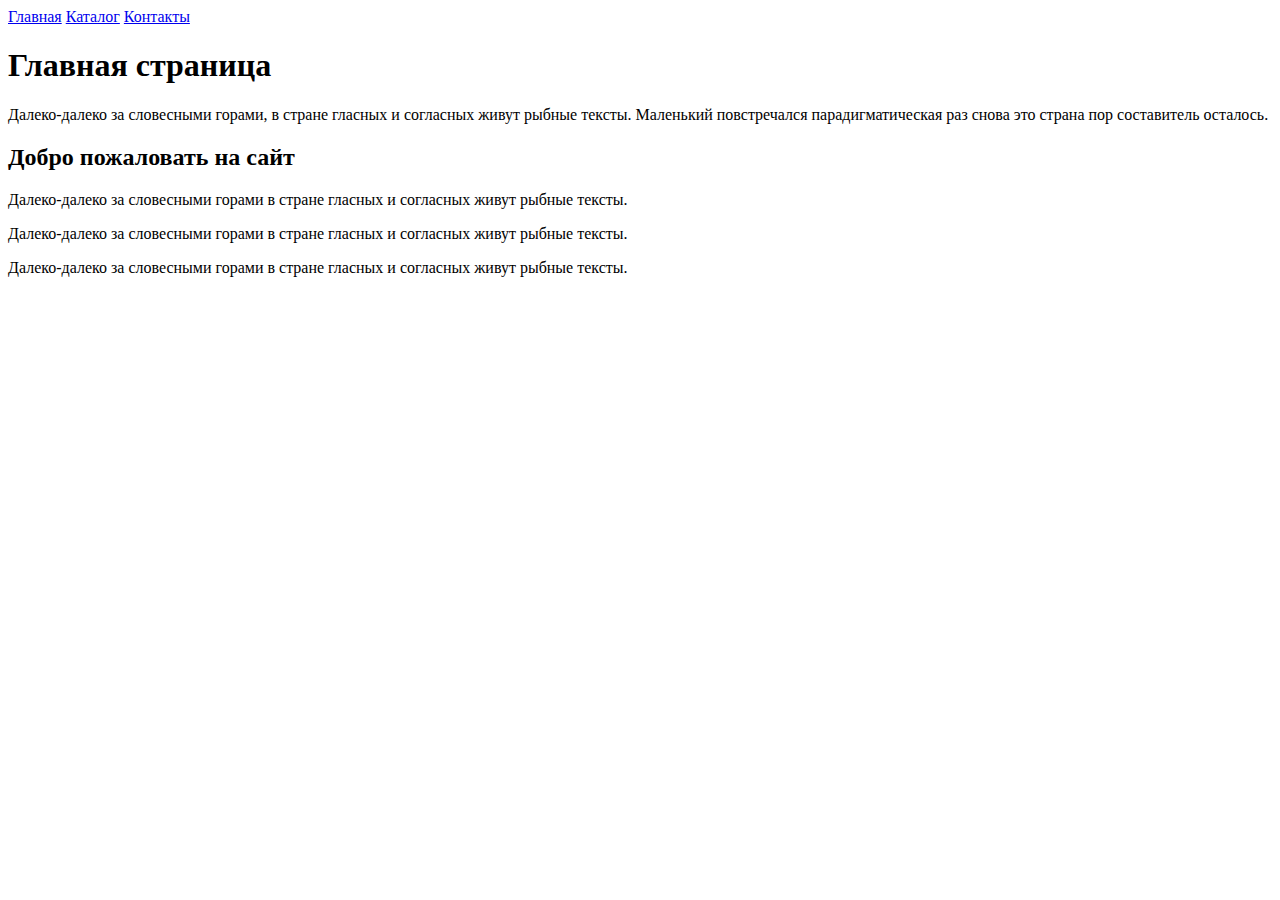
<file: HW_1/index.html>
<!DOCTYPE html>
<html lang="en">
<head>
    <meta charset="UTF-8">
    <meta name="viewport" content="width=device-width, initial-scale=1.0">
    <title>Homework 1</title>
</head>
<body>
    <a href="#">Главная</a>
    <a href="./catalog/catalog.html">Каталог</a>
    <a href="./contact.html">Контакты</a>
    <h1>Главная страница</h1>
    <p>
        Далеко-далеко за словесными горами, в стране гласных и согласных живут рыбные тексты. Маленький повстречался парадигматическая раз снова это страна пор составитель осталось.
    </p>
    <h2>Добро пожаловать на сайт</h2>
    <p>Далеко-далеко за словесными горами в стране гласных и согласных живут рыбные тексты.</p>
    <p>Далеко-далеко за словесными горами в стране гласных и согласных живут рыбные тексты.</p>
    <p>Далеко-далеко за словесными горами в стране гласных и согласных живут рыбные тексты.</p>
</body>
</html>
</file>
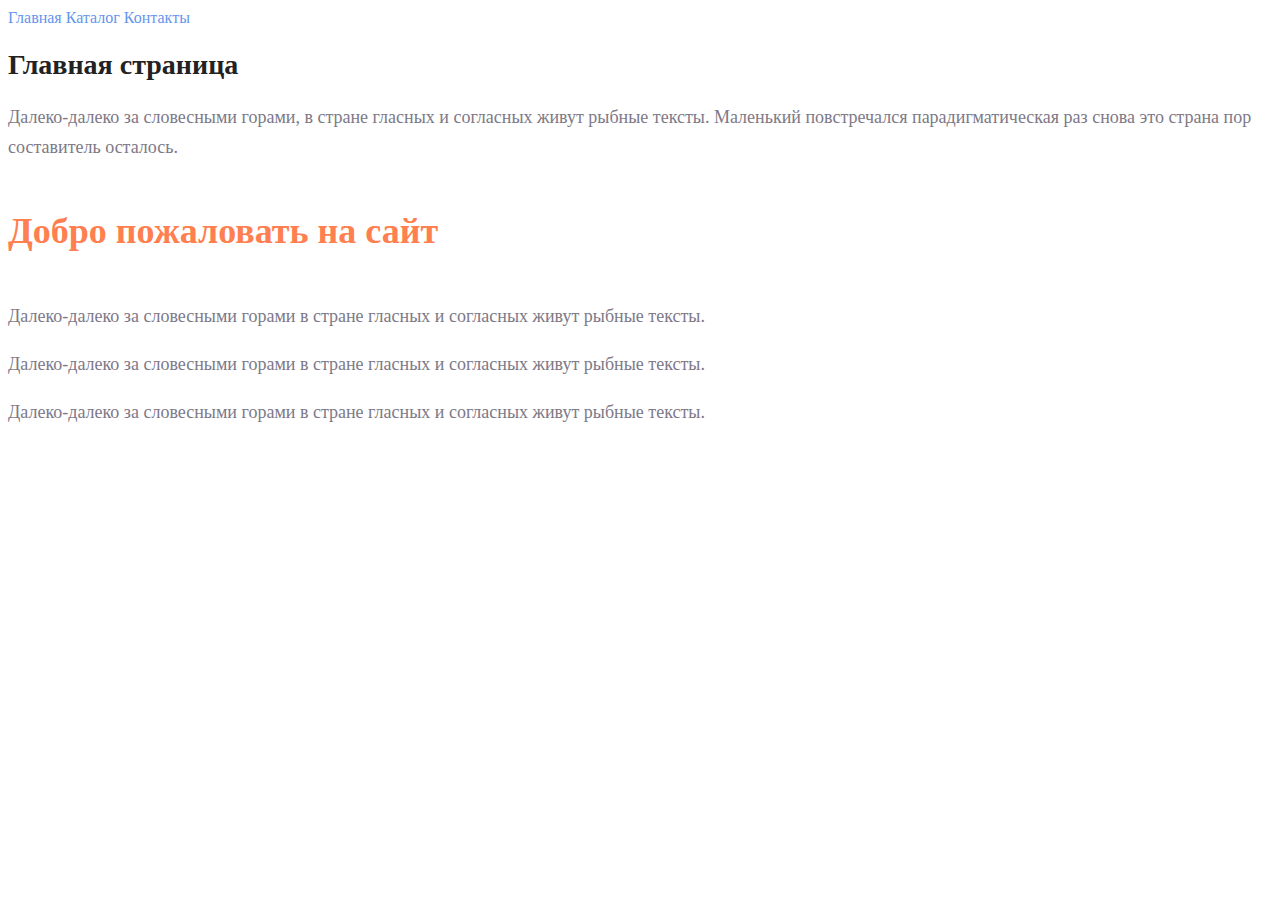
<file: HW_2/index.html>
<!DOCTYPE html>
<html lang="en">
<head>
    <meta charset="UTF-8">
    <meta name="viewport" content="width=device-width, initial-scale=1.0">
    <link rel="stylesheet" href="./style.css">
    <title>Homework 1</title>
</head>
<body>
    <a class="menu-link" href="#">Главная</a>
    <a class="menu-link" href="./catalog/catalog.html">Каталог</a>
    <a class="menu-link" href="./contact.html">Контакты</a>
    <h1 class="title-page">Главная страница</h1>
    <p class="text">
        Далеко-далеко за словесными горами, в стране гласных и согласных живут рыбные тексты. Маленький повстречался парадигматическая раз снова это страна пор составитель осталось.
    </p>
    <h2 class="title-text">Добро пожаловать на сайт</h2>
    <p class="text">Далеко-далеко за словесными горами в стране гласных и согласных живут рыбные тексты.</p>
    <p class="text">Далеко-далеко за словесными горами в стране гласных и согласных живут рыбные тексты.</p>
    <p class="text">Далеко-далеко за словесными горами в стране гласных и согласных живут рыбные тексты.</p>
</body>
</html>
</file>
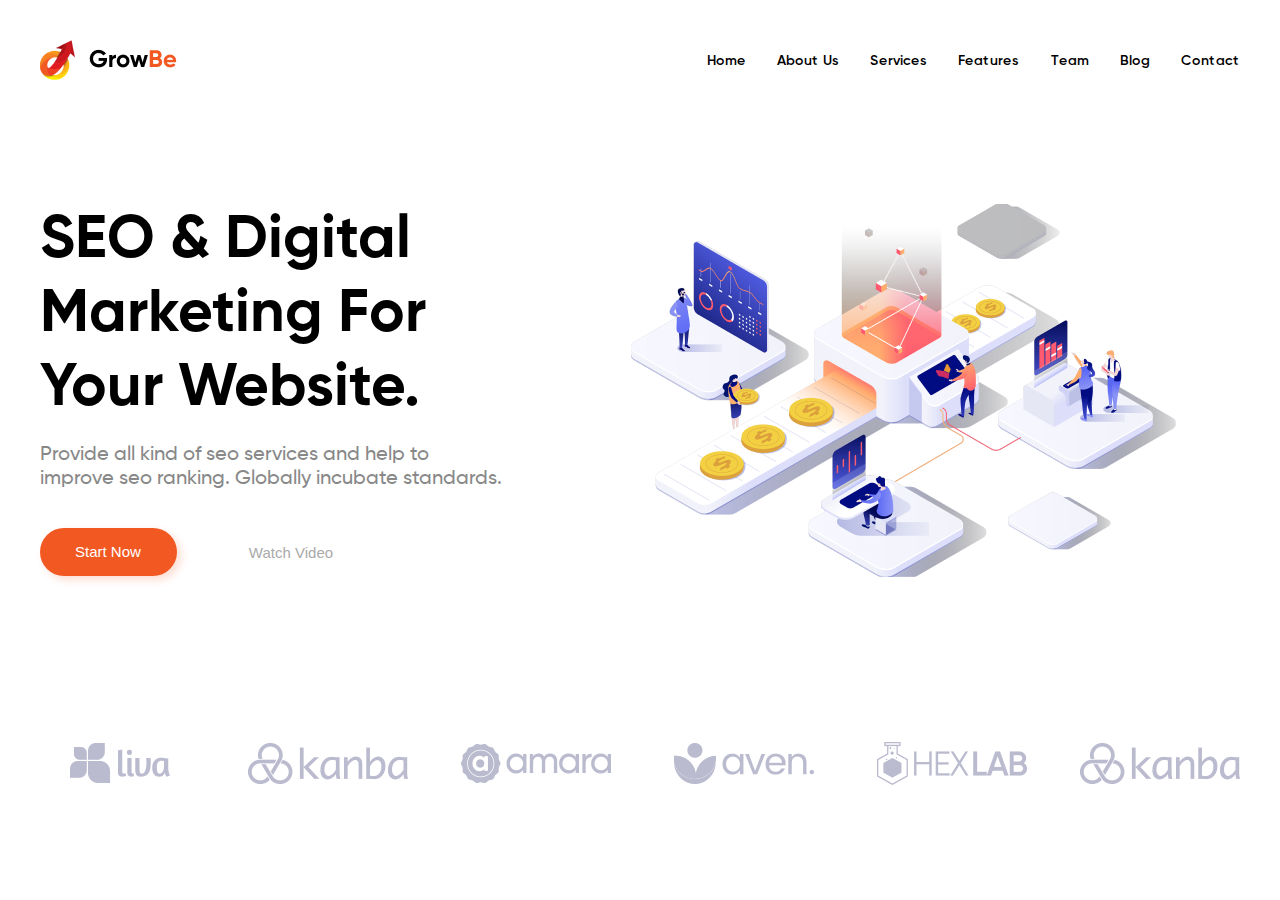
<file: HW_3/index.html>
<!DOCTYPE html>
<html lang="en">
  <head>
    <meta charset="UTF-8" />
    <meta name="viewport" content="width=device-width, initial-scale=1.0" />
    <link rel="stylesheet" href="style.css" />
    <title>Homework 3</title>
  </head>
  <body>
    <header class="header">
      <div class="header-box container">
        <img class="logo-brand" src="./img/logobrend.png" alt="Logo brand" />
        <nav class="navigation">
          <a class="nav-link" href="#">Home</a>
          <a class="nav-link" href="#">About Us</a>
          <a class="nav-link" href="#">Services</a>
          <a class="nav-link" href="#">Features</a>
          <a class="nav-link" href="#">Team</a>
          <a class="nav-link" href="#">Blog</a>
          <a class="nav-link" href="#">Contact</a>
        </nav>
      </div>
    </header>
    <main class="main">
      <section class="main-content container">
        <div class="content">
          <h1 class="content-title">
            SEO & Digital Marketing For Your Website.
          </h1>
          <p class="content-text">
            Provide all kind of seo services and help to improve seo ranking.
            Globally incubate standards.
          </p>
          <div class="content-btn-box">
            <button class="content-btn content-btn-start">Start Now</button>
            <button class="content-btn content-btn-watch">Watch Video</button>
          </div>
        </div>
        <img class="img-content" src="./img/mainimg.png" alt="main picture" />
      </section>
    </main>
    <footer class="footer">
      <nav class="logos-footer container">
        <a href="#"> <img src="./img/logo1.png" alt="logo" /></a>
        <a href="#"> <img src="./img/logo2.png" alt="logo" /></a>
        <a href="#"> <img src="./img/logo3.png" alt="logo" /></a>
        <a href="#"> <img src="./img/logo4.png" alt="logo" /></a>
        <a href="#"> <img src="./img/logo5.png" alt="logo" /></a>
        <a href="#"> <img src="./img/logo2.png" alt="logo" /></a>
      </nav>
    </footer>
  </body>
</html>
</file>
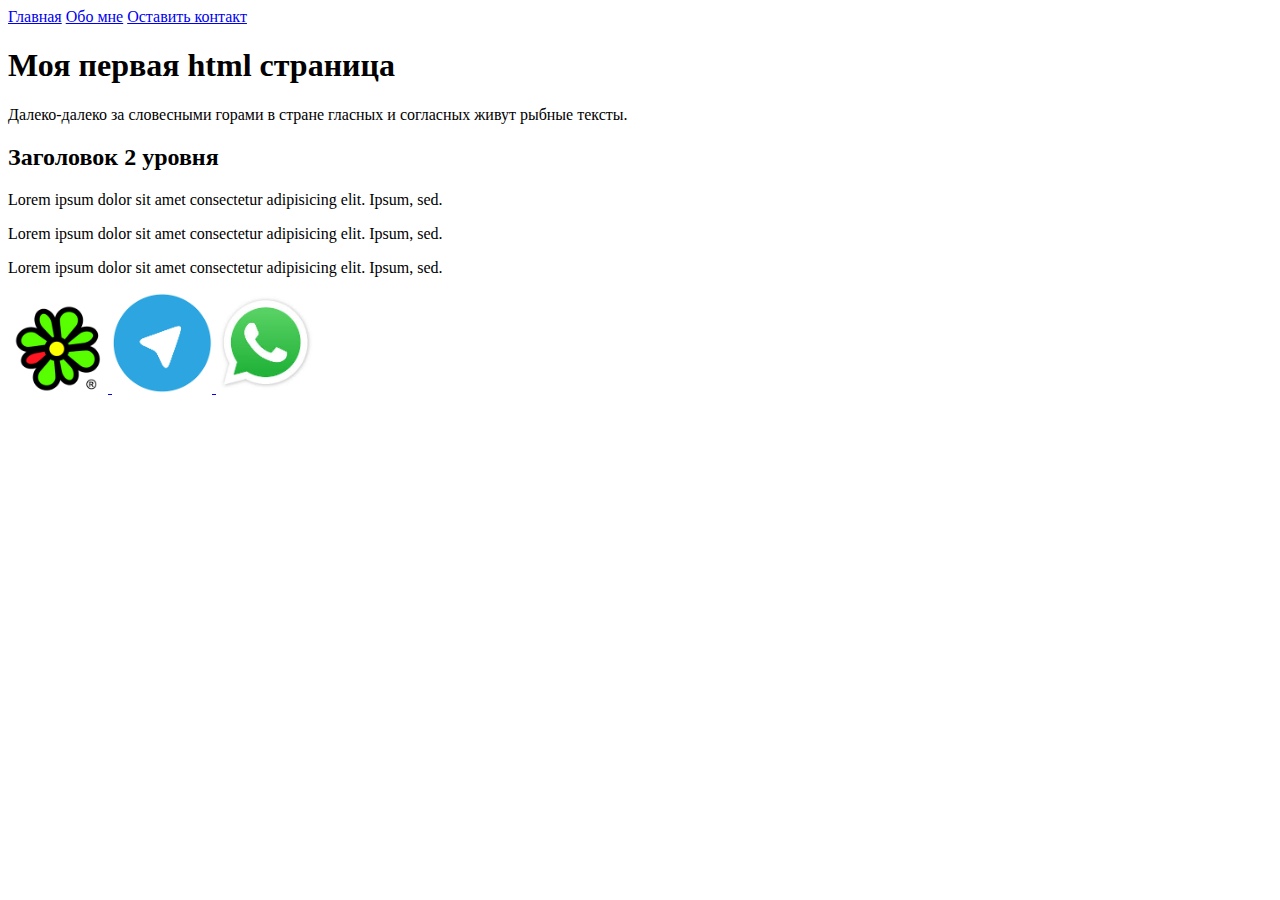
<file: Seminar_1/index.html>
<!DOCTYPE html>
<html lang="en">
<head>
    <meta charset="UTF-8">
    <meta name="viewport" content="width=device-width, initial-scale=1.0">
    <title>Seminar 1</title>
</head>
<body>
    <a href="#">Главная</a>
    <a href="./info/about.html">Обо мне</a>
    <a href="./contact.html">Оставить контакт</a>
    <h1>Моя первая html страница</h1>
    <p>Далеко-далеко за словесными горами в стране гласных и согласных живут рыбные тексты.</p>

    <h2>Заголовок 2 уровня</h2>
    <p>Lorem ipsum dolor sit amet consectetur adipisicing elit. Ipsum, sed.</p>
    <p>Lorem ipsum dolor sit amet consectetur adipisicing elit. Ipsum, sed.</p>
    <p>Lorem ipsum dolor sit amet consectetur adipisicing elit. Ipsum, sed.</p>

    <a href="https://icq.com/desktop/ru">
        <img src="./img/icq.png" alt="icq" width="100">
    </a>
    <a href="https://web.telegram.org/">
        <img src="./img/telegram.png" alt="telegram" width="100">
    </a>
    <a href="https://web.whatsapp.com/">
        <img src="./img/whatsapp.jpg" alt="whatsapp" width="100">
    </a>
</body>
</html>
</file>
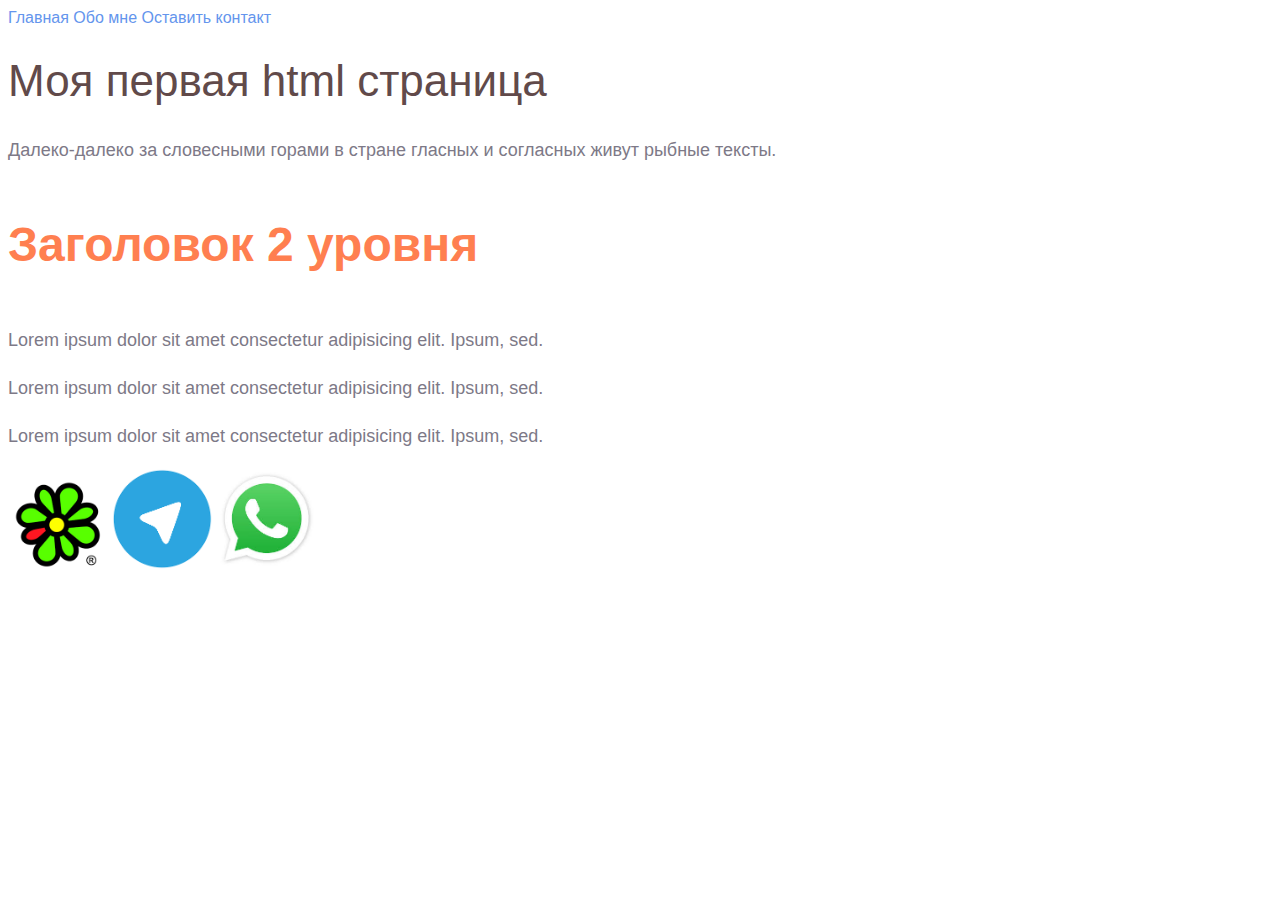
<file: Seminar_2/index.html>
<!DOCTYPE html>
<html lang="en">
<head>
    <meta charset="UTF-8">
    <meta name="viewport" content="width=device-width, initial-scale=1.0">
    <link rel="stylesheet" href="./style.css">
    <title>Seminar 1</title>
</head>
<body>
    <a class="link" href="#">Главная</a>
    <a class="link" href="./info/about.html">Обо мне</a>
    <a class="link" href="./contact.html">Оставить контакт</a>
    <h1 class="main-title">Моя первая html страница</h1>
    <p  class="text">Далеко-далеко за словесными горами в стране гласных и согласных живут рыбные тексты.</p>

    <h2 class="subtitle">Заголовок 2 уровня</h2>
    <p class="text">Lorem ipsum dolor sit amet consectetur adipisicing elit. Ipsum, sed.</p>
    <p  class="text">Lorem ipsum dolor sit amet consectetur adipisicing elit. Ipsum, sed.</p>
    <p  class="text">Lorem ipsum dolor sit amet consectetur adipisicing elit. Ipsum, sed.</p>

    <a href="https://icq.com/desktop/ru">
        <img src="./img/icq.png" alt="icq" width="100">
    </a>
    <a href="https://web.telegram.org/">
        <img src="./img/telegram.png" alt="telegram" width="100">
    </a>
    <a href="https://web.whatsapp.com/">
        <img src="./img/whatsapp.jpg" alt="whatsapp" width="100">
    </a>
</body>
</html>
</file>
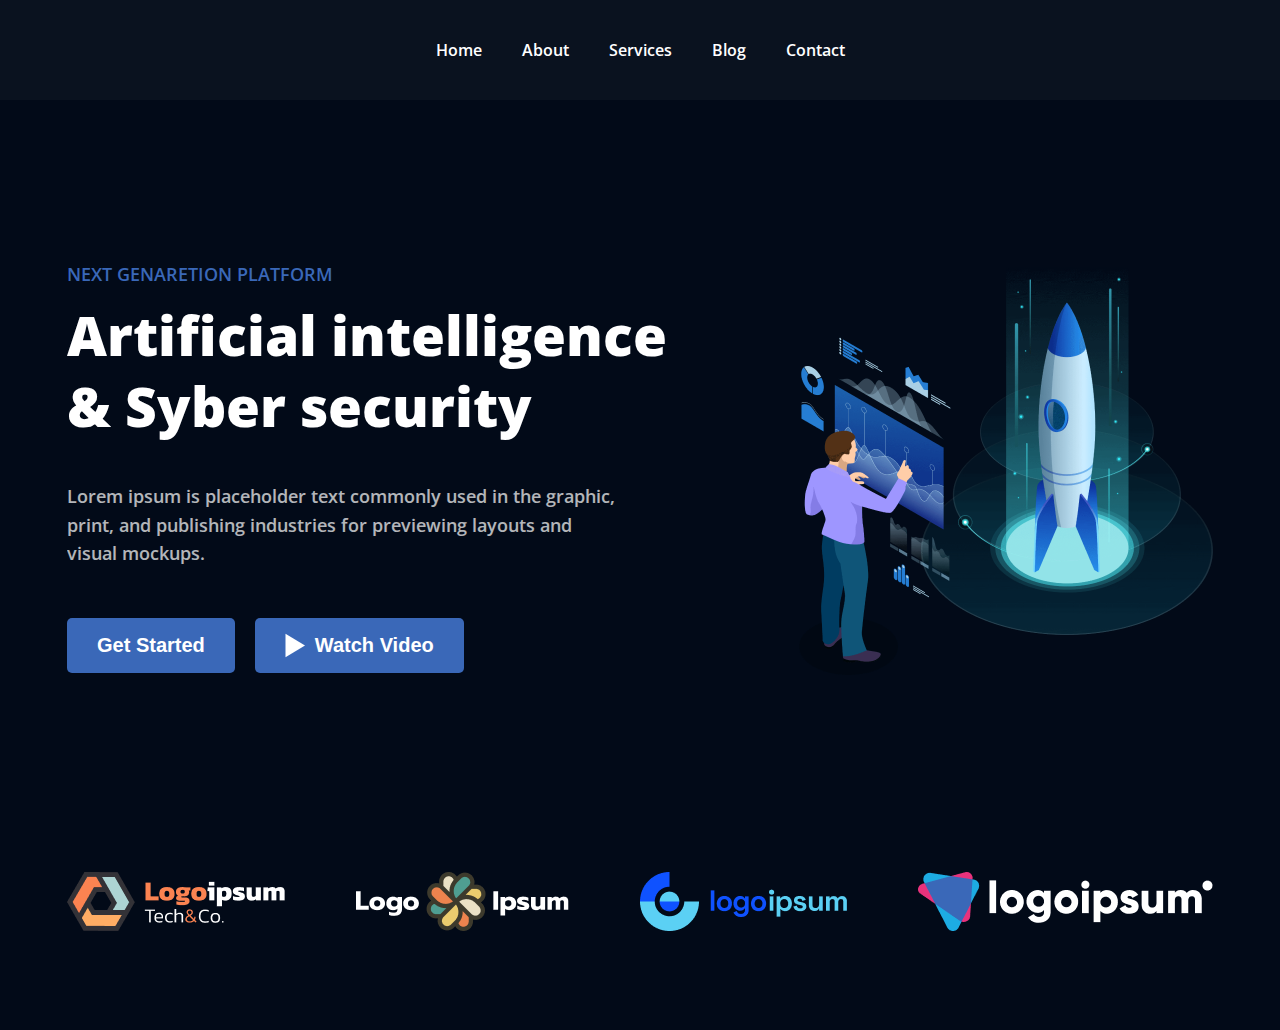
<file: Seminar_3/index.html>
<!DOCTYPE html>
<html lang="en">
  <head>
    <meta charset="UTF-8" />
    <meta name="viewport" content="width=device-width, initial-scale=1.0" />
    <!-- <link rel="stylesheet" href="reset.css" /> -->
    <link rel="stylesheet" href="style.css" />
    <title>Lesson 3</title>
  </head>
  <body>
    <header class="header">
      <nav class="navigation container">
        <a class="nav-link" href="#">Home</a>
        <a class="nav-link" href="#">About</a>
        <a class="nav-link" href="#">Services</a>
        <a class="nav-link" href="#">Blog</a>
        <a class="nav-link" href="#">Contact</a>
      </nav>
    </header>
    <main class="main">
      <section class="main-content container">
        <div class="content">
          <h1 class="content-title">Next genaretion platform</h1>
          <h2 class="content-subtitle">
            Artificial intelligence & Syber security
          </h2>
          <p class="content-text">
            Lorem ipsum is placeholder text commonly used in the graphic, print,
            and publishing industries for previewing layouts and visual mockups.
          </p>
          <div class="content-btn-box">
            <button class="content-btn">Get Started</button>
            <button class="content-btn content-btn-watch">
              <img src="./img/watch.svg" alt="watch" />
              Watch Video
            </button>
          </div>
        </div>
        <img class="content-img" src="./img/mainimg.png" alt="main picture" />
      </section>
    </main>
    <footer class="footer">
      <nav class="logos container">
        <a href="#"><img src="./img/logo1.png" alt="logo" /></a>
        <a href="#"><img src="./img/logo2.png" alt="logo" /></a>
        <a href="#"><img src="./img/logo3.png" alt="logo" /></a>
        <a href="#"><img src="./img/logo4.png" alt="logo" /></a>
      </nav>
    </footer>
  </body>
</html>
</file>
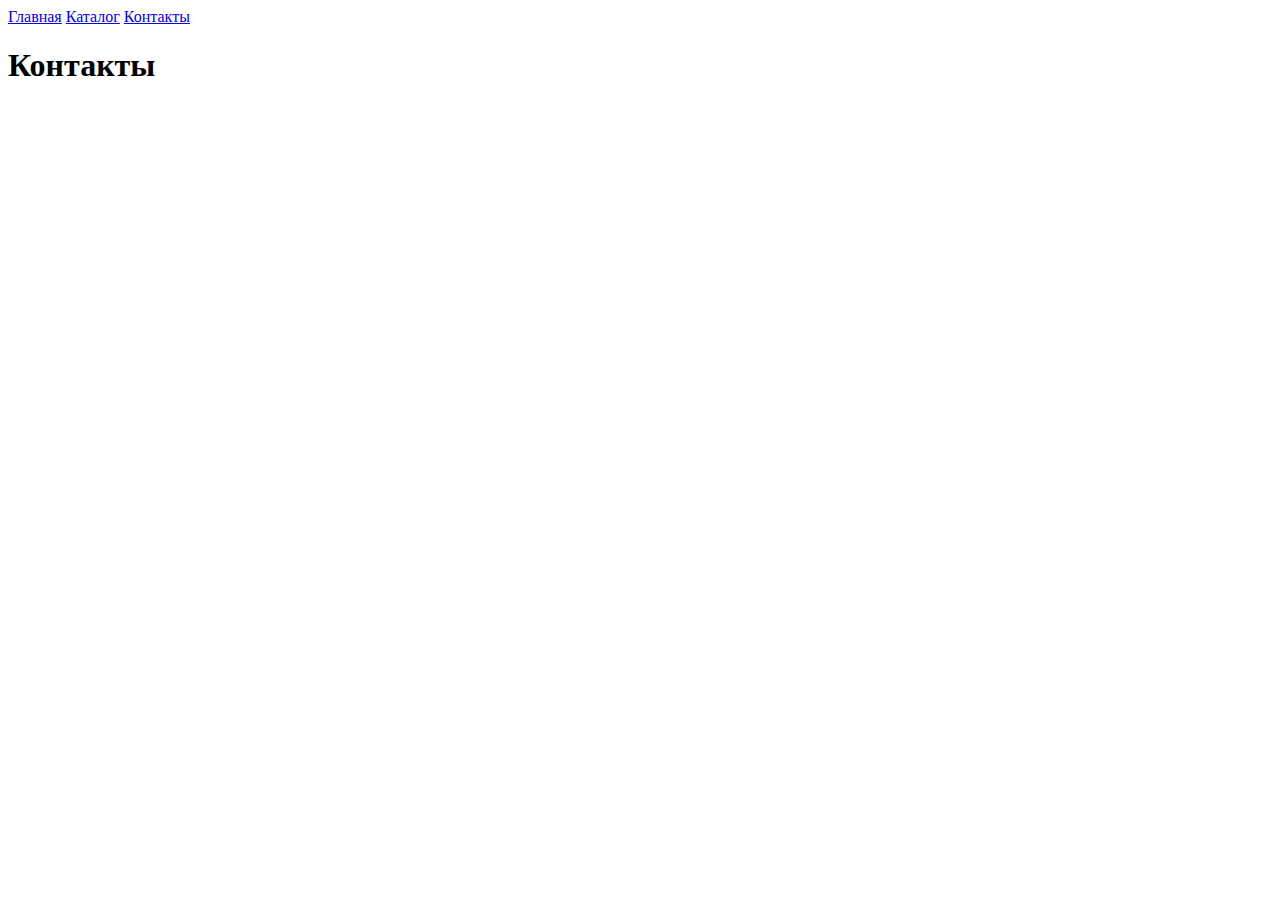
<file: HW_1/contact.html>
<!DOCTYPE html>
<html lang="en">
<head>
    <meta charset="UTF-8">
    <meta name="viewport" content="width=device-width, initial-scale=1.0">
    <title>Контакты</title>
</head>
<body>
    <a href="./index.html">Главная</a>
    <a href="./catalog/catalog.html">Каталог</a>
    <a href="#">Контакты</a>
    <h1>Контакты</h1>
</body>
</html>
</file>
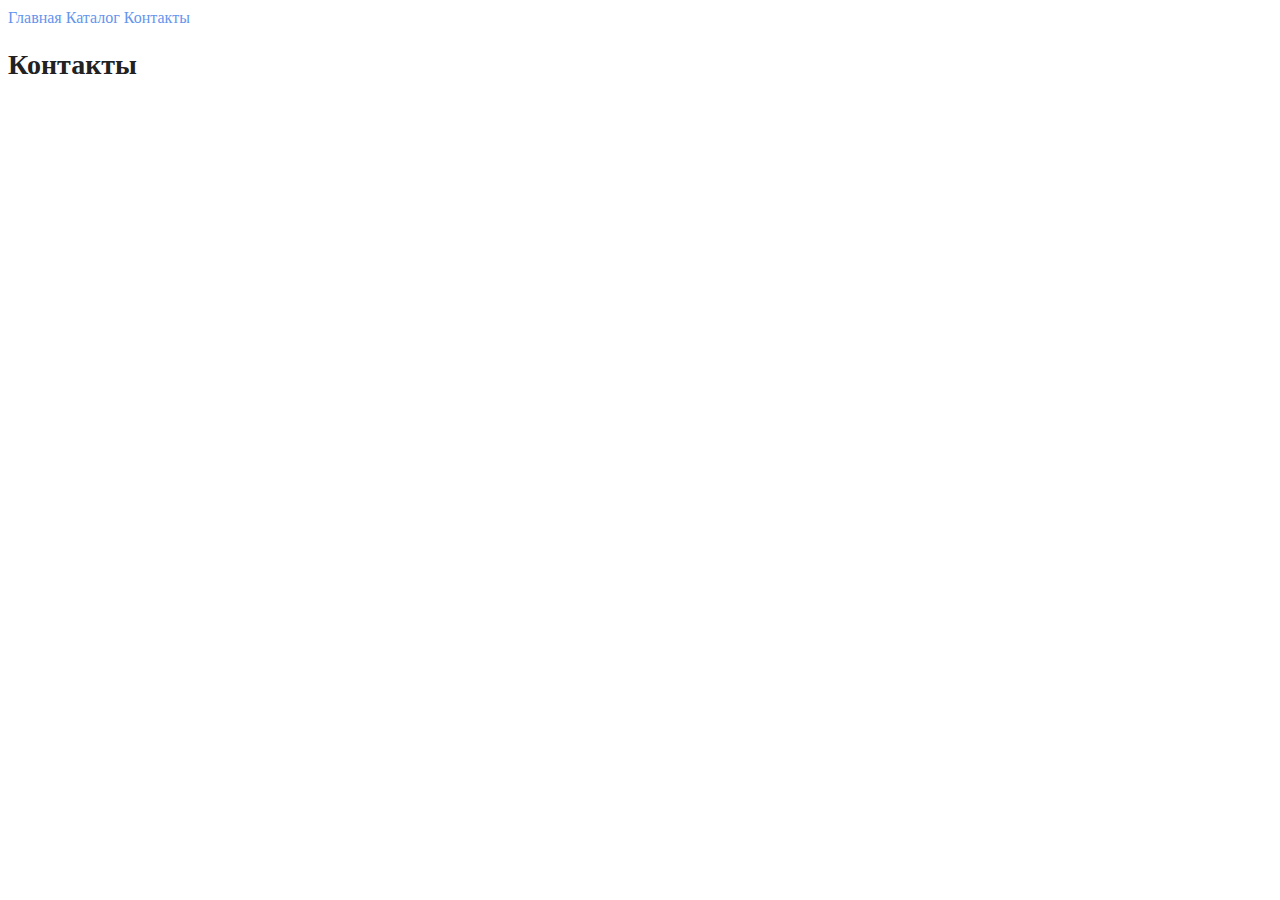
<file: HW_2/contact.html>
<!DOCTYPE html>
<html lang="en">
<head>
    <meta charset="UTF-8">
    <meta name="viewport" content="width=device-width, initial-scale=1.0">
    <link rel="stylesheet" href="./style.css">
    <title>Контакты</title>
</head>
<body>
    <a class="menu-link" href="./index.html">Главная</a>
    <a class="menu-link" href="./catalog/catalog.html">Каталог</a>
    <a class="menu-link" href="#">Контакты</a>
    <h1  class="title-page">Контакты</h1>
</body>
</html>
</file>
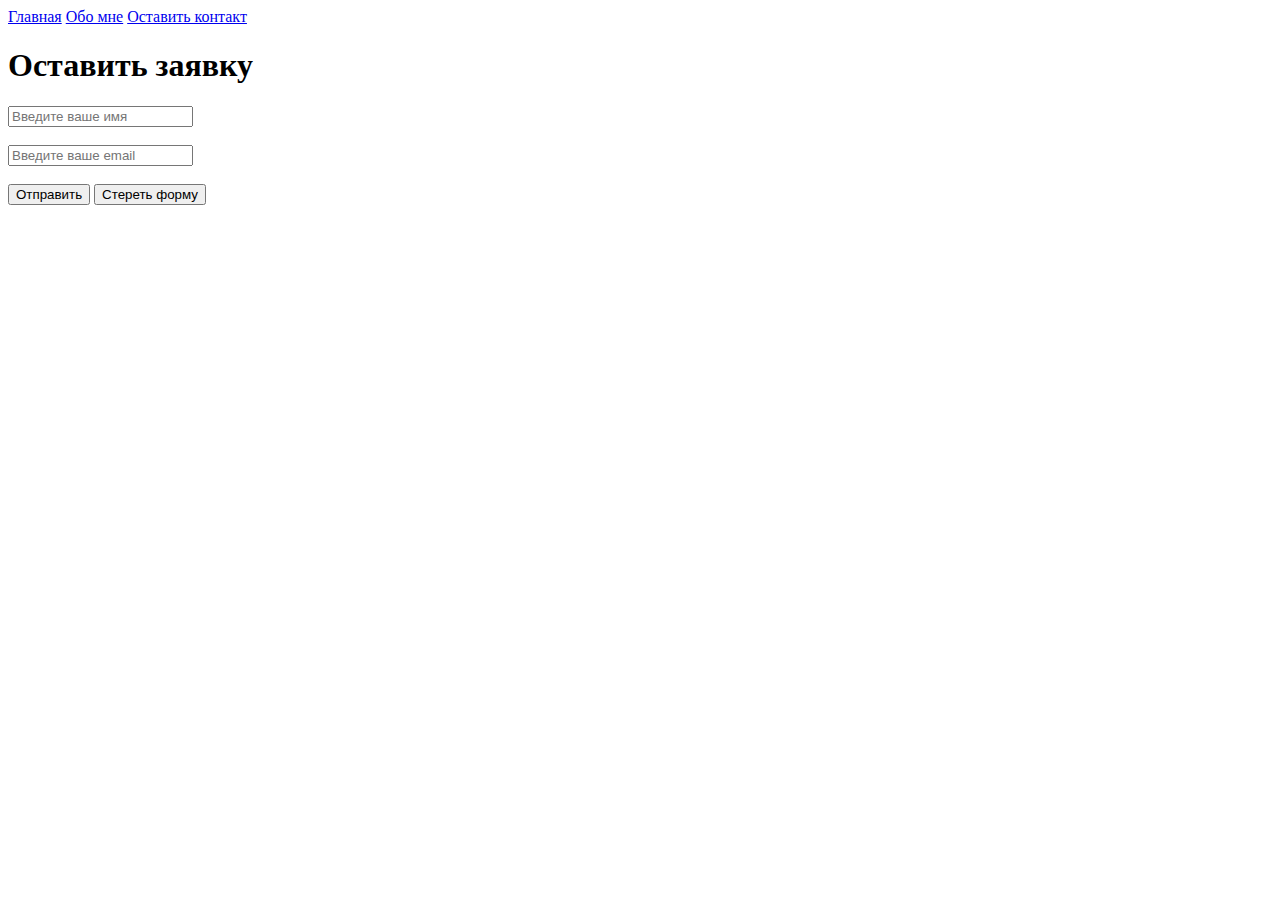
<file: Seminar_1/contact.html>
<!DOCTYPE html>
<html lang="en">
<head>
    <meta charset="UTF-8">
    <meta name="viewport" content="width=device-width, initial-scale=1.0">
    <title>Document</title>
</head>
<body>
    <a href="./index.html">Главная</a>
    <a href="./info/about.html">Обо мне</a>
    <a href="#">Оставить контакт</a>
    <h1>Оставить заявку</h1>
    <form>
        <input type="text" placeholder="Введите ваше имя" required/>
        <br>
        <br>
        <input type="email" placeholder="Введите ваше email"/>
        <br>
        <br>
        <button type="submit">Отправить</button>
        <button type="reset">Стереть форму</button>
    </form>
</body>
</html>
</file>
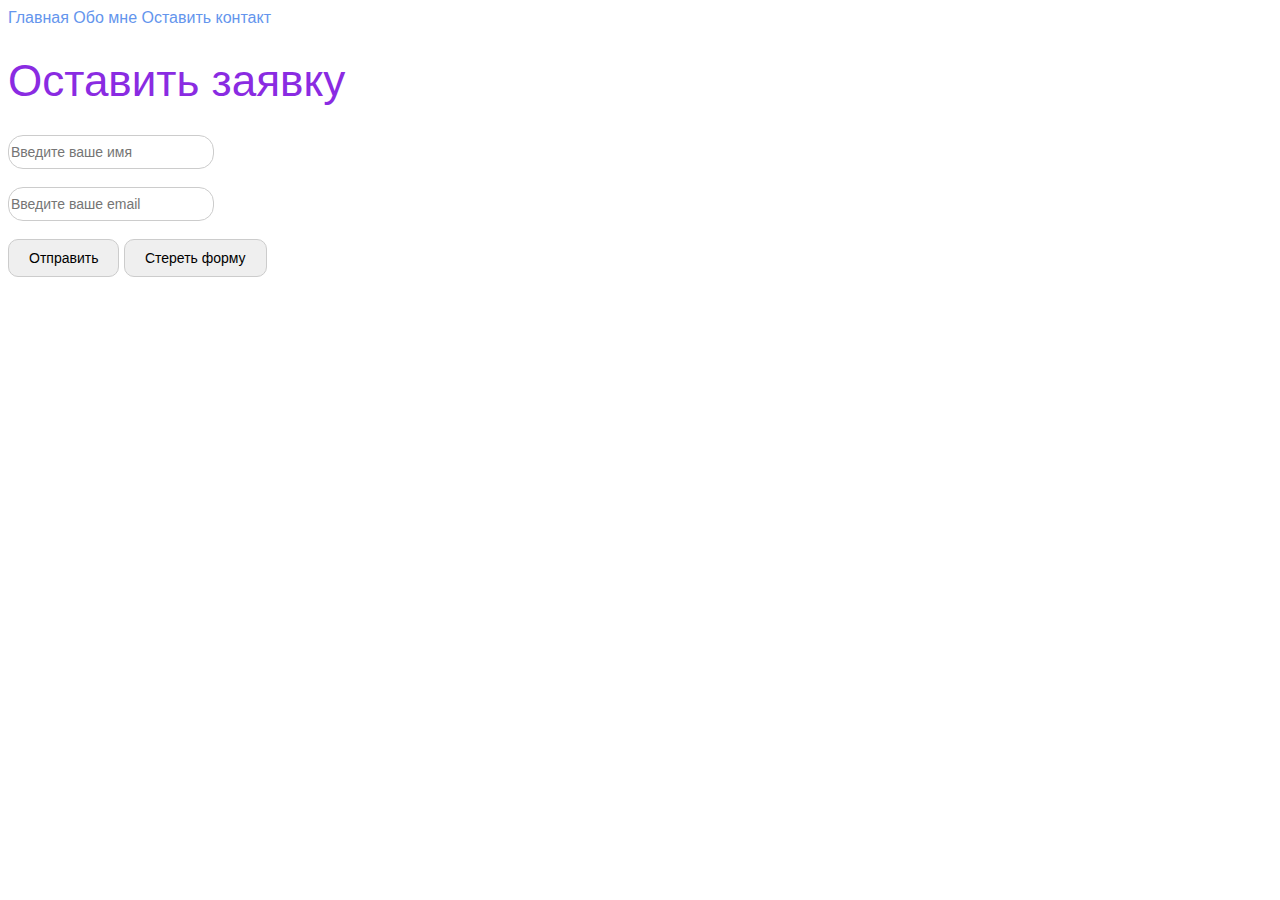
<file: Seminar_2/contact.html>
<!DOCTYPE html>
<html lang="en">
<head>
    <meta charset="UTF-8">
    <meta name="viewport" content="width=device-width, initial-scale=1.0">
    <link rel="stylesheet" href="./style.css">
    <title>Document</title>
</head>
<body>
    <a class="link" href="./index.html">Главная</a>
    <a class="link" href="./info/about.html">Обо мне</a>
    <a class="link" href="#">Оставить контакт</a>
    <h1 class="main-title" id="main-title-id">Оставить заявку</h1>
    <form>
        <input class="input" type="text" placeholder="Введите ваше имя" required/>
        <br>
        <br>
        <input class="input" type="email" placeholder="Введите ваше email"/>
        <br>
        <br>
        <button class="btn" type="submit">Отправить</button>
        <button class="btn" type="reset">Стереть форму</button>
    </form>
</body>
</html>
</file>
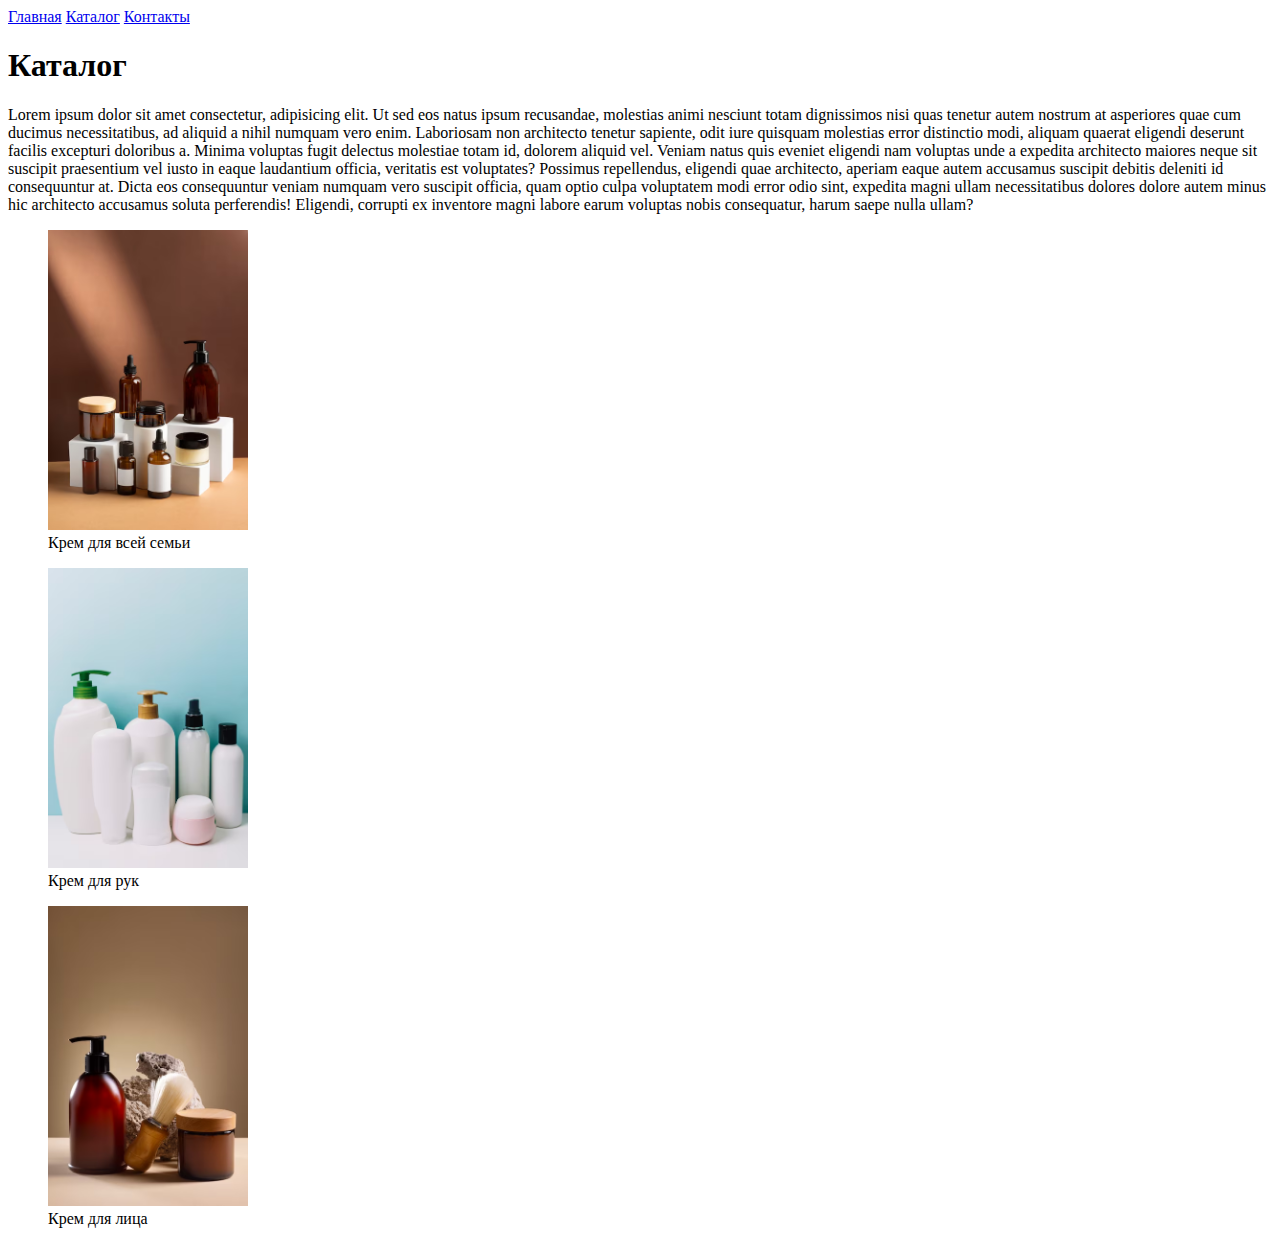
<file: HW_1/catalog/catalog.html>
<!DOCTYPE html>
<html lang="en">
<head>
    <meta charset="UTF-8">
    <meta name="viewport" content="width=device-width, initial-scale=1.0">
    <title>Каталог</title>
</head>
<body>
    <a href="../index.html">Главная</a>
    <a href="#">Каталог</a>
    <a href="../contact.html">Контакты</a>
    <h1>Каталог</h1>
    <p>
        Lorem ipsum dolor sit amet consectetur, adipisicing elit. Ut sed eos natus ipsum recusandae, molestias animi nesciunt totam dignissimos nisi quas tenetur autem nostrum at asperiores quae cum ducimus necessitatibus, ad aliquid a nihil numquam vero enim. Laboriosam non architecto tenetur sapiente, odit iure quisquam molestias error distinctio modi, aliquam quaerat eligendi deserunt facilis excepturi doloribus a. Minima voluptas fugit delectus molestiae totam id, dolorem aliquid vel. Veniam natus quis eveniet eligendi nam voluptas unde a expedita architecto maiores neque sit suscipit praesentium vel iusto in eaque laudantium officia, veritatis est voluptates? Possimus repellendus, eligendi quae architecto, aperiam eaque autem accusamus suscipit debitis deleniti id consequuntur at. Dicta eos consequuntur veniam numquam vero suscipit officia, quam optio culpa voluptatem modi error odio sint, expedita magni ullam necessitatibus dolores dolore autem minus hic architecto accusamus soluta perferendis! Eligendi, corrupti ex inventore magni labore earum voluptas nobis consequatur, harum saepe nulla ullam?
    </p>
    <figure>
        <img src="../img/1.avif" alt="Крем для всей семьи" height="300">
        <figcaption>Крем для всей семьи</figcaption>
    </figure>
    <figure>
        <img src="../img/26.avif" alt="Крем для рук" height="300">
        <figcaption>Крем для рук</figcaption>
    </figure>
    <figure>
        <img src="../img/3.avif" alt="Крем для лица" height="300">
        <figcaption>Крем для лица</figcaption>
    </figure>
</body>
</html>
</file>
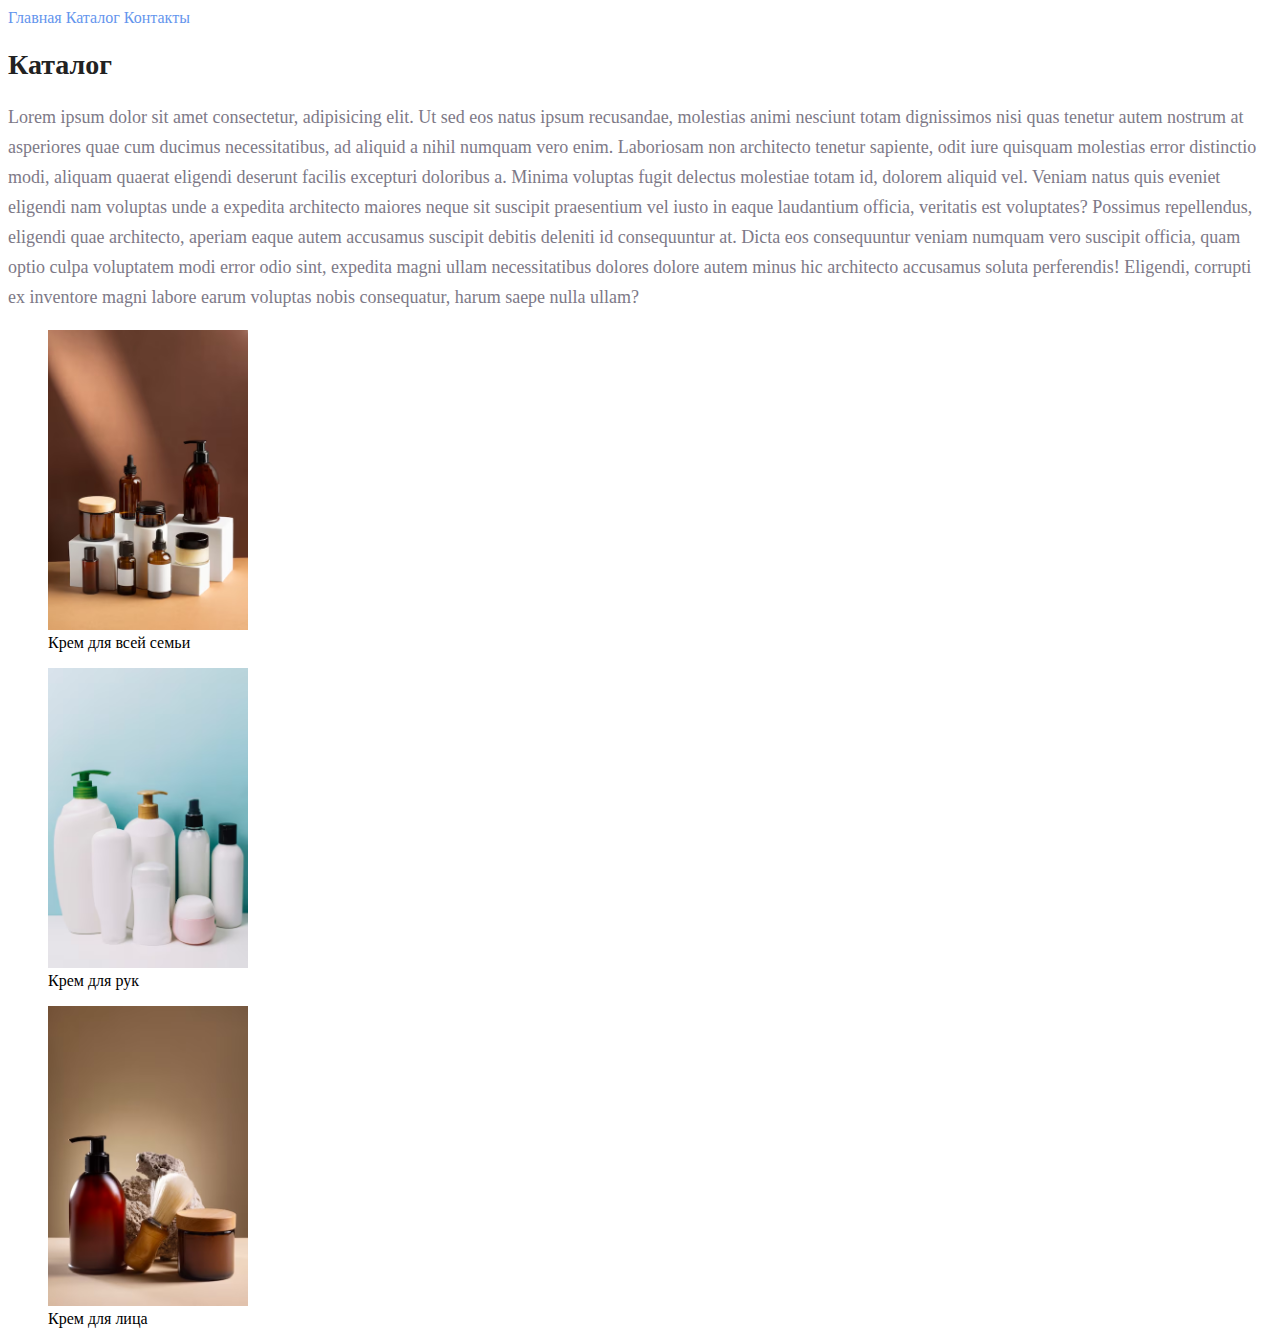
<file: HW_2/catalog/catalog.html>
<!DOCTYPE html>
<html lang="en">
<head>
    <meta charset="UTF-8">
    <meta name="viewport" content="width=device-width, initial-scale=1.0">
    <link rel="stylesheet" href="../style.css">
    <title>Каталог</title>
</head>
<body>
    <a  class="menu-link" href="../index.html">Главная</a>
    <a  class="menu-link" href="#">Каталог</a>
    <a  class="menu-link" href="../contact.html">Контакты</a>
    <h1  class="title-page">Каталог</h1>
    <p  class="text">
        Lorem ipsum dolor sit amet consectetur, adipisicing elit. Ut sed eos natus ipsum recusandae, molestias animi nesciunt totam dignissimos nisi quas tenetur autem nostrum at asperiores quae cum ducimus necessitatibus, ad aliquid a nihil numquam vero enim. Laboriosam non architecto tenetur sapiente, odit iure quisquam molestias error distinctio modi, aliquam quaerat eligendi deserunt facilis excepturi doloribus a. Minima voluptas fugit delectus molestiae totam id, dolorem aliquid vel. Veniam natus quis eveniet eligendi nam voluptas unde a expedita architecto maiores neque sit suscipit praesentium vel iusto in eaque laudantium officia, veritatis est voluptates? Possimus repellendus, eligendi quae architecto, aperiam eaque autem accusamus suscipit debitis deleniti id consequuntur at. Dicta eos consequuntur veniam numquam vero suscipit officia, quam optio culpa voluptatem modi error odio sint, expedita magni ullam necessitatibus dolores dolore autem minus hic architecto accusamus soluta perferendis! Eligendi, corrupti ex inventore magni labore earum voluptas nobis consequatur, harum saepe nulla ullam?
    </p>
    <figure>
        <img src="../img/1.avif" alt="Крем для всей семьи" height="300">
        <figcaption>Крем для всей семьи</figcaption>
    </figure>
    <figure>
        <img src="../img/26.avif" alt="Крем для рук" height="300">
        <figcaption>Крем для рук</figcaption>
    </figure>
    <figure>
        <img src="../img/3.avif" alt="Крем для лица" height="300">
        <figcaption>Крем для лица</figcaption>
    </figure>
</body>
</html>
</file>
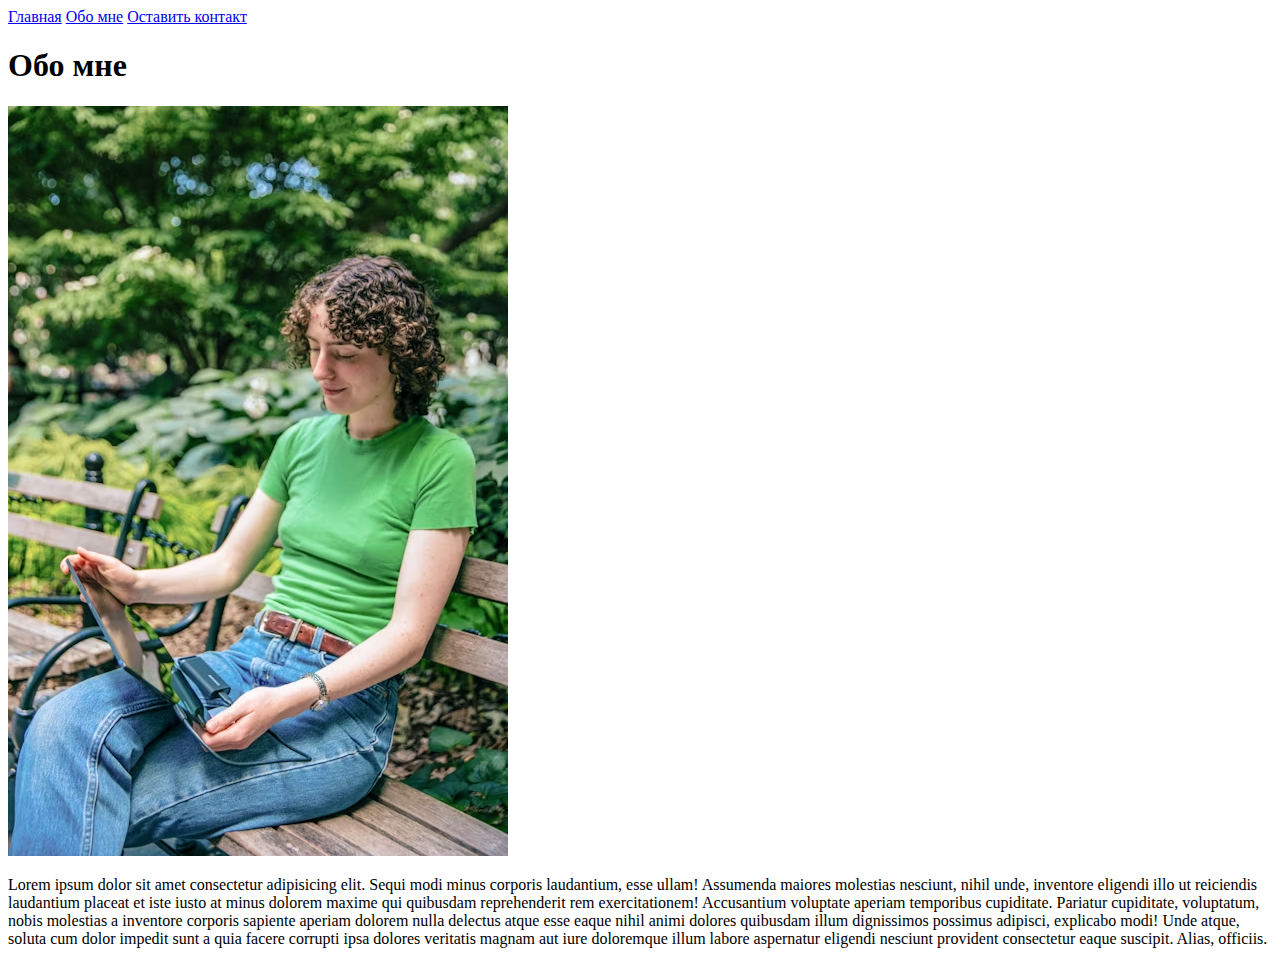
<file: Seminar_1/info/about.html>
<!DOCTYPE html>
<html lang="en">
<head>
    <meta charset="UTF-8">
    <meta name="viewport" content="width=device-width, initial-scale=1.0">
    <title>About</title>
</head>
<body>
    <a href="../index.html">Главная</a>
    <a href="#">Обо мне</a>
    <a href="../contact.html">Оставить контакт</a>

    <h1>Обо мне</h1>
    <img src="../img/pic.avif" alt="Картинка">

    <p>Lorem ipsum dolor sit amet consectetur adipisicing elit. Sequi modi minus corporis laudantium, esse ullam! Assumenda maiores molestias nesciunt, nihil unde, inventore eligendi illo ut reiciendis laudantium placeat et iste iusto at minus dolorem maxime qui quibusdam reprehenderit rem exercitationem! Accusantium voluptate aperiam temporibus cupiditate. Pariatur cupiditate, voluptatum, nobis molestias a inventore corporis sapiente aperiam dolorem nulla delectus atque esse eaque nihil animi dolores quibusdam illum dignissimos possimus adipisci, explicabo modi! Unde atque, soluta cum dolor impedit sunt a quia facere corrupti ipsa dolores veritatis magnam aut iure doloremque illum labore aspernatur eligendi nesciunt provident consectetur eaque suscipit. Alias, officiis.</p>
</body>
</html>
</file>
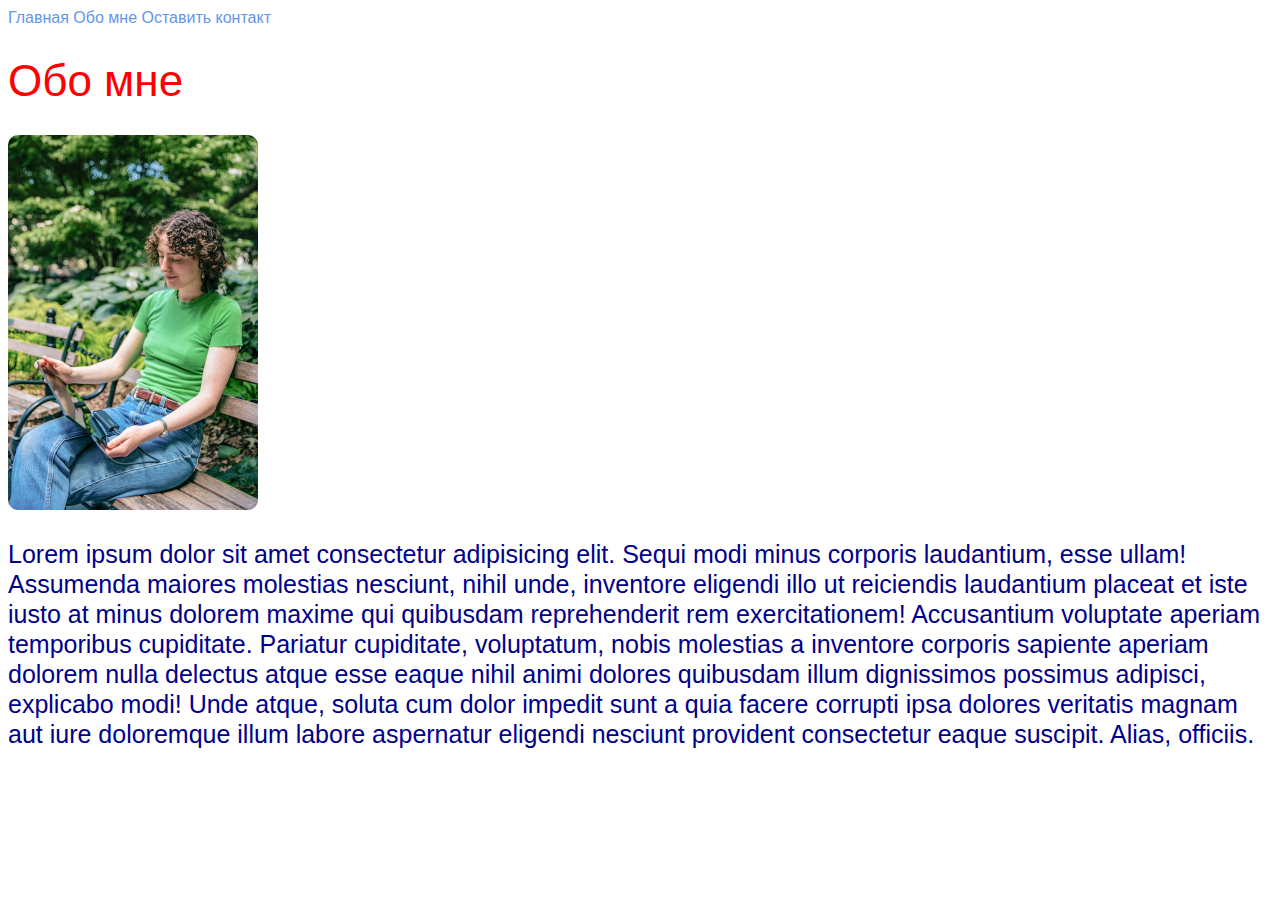
<file: Seminar_2/info/about.html>
<!DOCTYPE html>
<html lang="en">
<head>
    <meta charset="UTF-8">
    <meta name="viewport" content="width=device-width, initial-scale=1.0">
    <link rel="stylesheet" href="../style.css">
    <title>About</title>
</head>
<body>
    <a class="link" href="../index.html">Главная</a>
    <a class="link" href="#">Обо мне</a>
    <a class="link" href="../contact.html">Оставить контакт</a>

    <h1  class="main-title main-title-about">Обо мне</h1>
    <img class="picture" src="../img/pic.avif" alt="Картинка">

    <p  class="text newtext">Lorem ipsum dolor sit amet consectetur adipisicing elit. Sequi modi minus corporis laudantium, esse ullam! Assumenda maiores molestias nesciunt, nihil unde, inventore eligendi illo ut reiciendis laudantium placeat et iste iusto at minus dolorem maxime qui quibusdam reprehenderit rem exercitationem! Accusantium voluptate aperiam temporibus cupiditate. Pariatur cupiditate, voluptatum, nobis molestias a inventore corporis sapiente aperiam dolorem nulla delectus atque esse eaque nihil animi dolores quibusdam illum dignissimos possimus adipisci, explicabo modi! Unde atque, soluta cum dolor impedit sunt a quia facere corrupti ipsa dolores veritatis magnam aut iure doloremque illum labore aspernatur eligendi nesciunt provident consectetur eaque suscipit. Alias, officiis.</p>
</body>
</html>
</file>
<file: HW_2/style.css>
a {
    text-decoration: none;
}

.menu-link {
    color: cornflowerblue;
    font-size: 16px;
    line-height: 20px;
}

.title-page {
    color: #222222;
    font-size: 28px;
    line-height: 36px;
    font-weight: bold;
}

.text {
    font-style: normal;
    font-weight: 300;
    font-size: 18px;
    line-height: 30px;
    color: #7D7987
}

.title-text {
    color: coral;
    font-style: normal;
    font-weight: 700;
    font-size: 36px;
    line-height: 80px;
}
</file>
<file: HW_3/style.css>
* {
    margin: 0;
    padding: 0;
    text-decoration: none;
    block-size: border-box;
}

@font-face {
    font-family: 'Gilroy-Bold';
    src: url(./font/Gilroy-Bold.woff) format('woff');
}

@font-face {
    font-family: 'Gilroy-Medium';
    src: url(./font/Gilroy-Medium.woff) format('woff');
}

@font-face {
    font-family: 'Gilroy-SemiBold';
    src: url(./font/gilroy-semibold.woff) format('woff');
}


body {
    scroll-behavior: smooth;
    background: #fff;
    font-family: 'Gilroy-Bold', sans-serif;
    color: #000;
}

a:hover {
    color: #f25822;
   }

img {
    max-width: 100%;
    display: block;
}

button {
    border: none;
    cursor: pointer;
}

.container {
    max-width: 1200px;
    margin: 0 auto;
}

.header {
    padding: 40px 0;
    margin-bottom: 84px;
}

.header-box {
    display: flex;
    justify-content: space-between;
    align-items: center;
}

.logo-brand {
    max-width: 137px;
}

.navigation {
    width: 533px;
    display: flex;
    justify-content: space-between;
}

.nav-link {
    font-family: 'Gilroy-SemiBold', sans-serif;
    font-weight: 400;
    font-size: 14px;
    color: #000;
}

.main {
    margin-bottom: 162px;
}

.main-content {
    display: flex;
    justify-content: space-between;
}

.content {
    max-width: 522px;
    margin-right: 39px;
}

.content-title {
    font-weight: 400;
    font-size: 60px;

    margin-bottom: 17px;
}

.content-text {
    font-family: 'Gilroy-Medium', sans-serif;
    font-weight: 400;
    font-size: 20px;
    color: #888;

    margin-bottom: 37px;
    max-width: 466px;
}

.content-btn-box {
    display: flex;
    gap: 72px;
}

.content-btn {
    font-weight: 400;
    font-size: 15px;
    border-radius: 50px;
}

.content-btn-start {
    color: #fff;
    background: #f25822;
    box-shadow: 4px 4px 8px 0 rgba(242, 88, 34, 0.2);
    padding: 15px 36px 16px 35px;
}

.content-btn-watch {
    color: #aaa;
    background-color: transparent
}

.img-content {
}

.footer {
    margin-bottom: 96px;
}

.logos-footer {
    display: flex;
    justify-content: space-between;
}
</file>
<file: Seminar_2/style.css>
body {
    font-family: sans-serif;
}

a {
    text-decoration: none;
}

.link {
    color: cornflowerblue;
    font-size: 16px;
    line-height: 20px;
}
.main-title {
    color: #614a4a;
    font-size: 44px;
    line-height: 48px;
    font-weight: lighter;
}
.main-title-about {
    color: red;
}

#main-title-id {
    color: blueviolet;
}

.text {
    font-style: normal;
    font-weight: 300;
    font-size: 18px;
    line-height: 30px;
    color: #7d7987;
}

.subtitle {
    color: coral;
    font-style: normal;
    font-weight: 700;
    font-size: 48px;
    line-height: 80px;
}

.picture {
    border-radius: 10px;
    width: 250px;
}

.input {
    width: 200px;
    height: 30px;
    outline: none;
    border: 1px solid #ccc;
    border-radius: 15px;
    font-size: 14px;
    line-height: 30px;
}

.btn {
    padding: 10px 20px;
    font-size: 14px;
    border: 1px solid #ccc;
    border-radius: 10px;
}

.text.newtext {
    font-size: 25px;
    color: darkblue;
    line-height: 30px;
}
</file>
<file: Seminar_3/style.css>
@import url('https://fonts.googleapis.com/css2?family=Open+Sans:ital,wght@0,300..800;1,300..800&display=swap');

* {
    margin: 0;
    padding: 0;
    text-decoration: none;
    block-size: border-box;
}

body {
    scroll-behavior: smooth;
    background: #020a18;
    font-family: "Open Sans", sans-serif;
    color: #fff;
}

img {
    max-width: 100%;
    display: block;
}

button {
    border: none;
    cursor: pointer;
    color: #fff;
}

.header {
    padding: 39px 0;
    background: #0a121f;
    margin-bottom: 160px;
}

.container {
    max-width: 1146px;
    margin: 0 auto;
}

.navigation {
    display: flex;
    justify-content: center;
    gap: 40px;
}
.nav-link {
    color: #fff;
    font-weight: 600;
    font-size: 16px;
}
.main {
    margin-bottom: 197px;
}
.main-content {
    display: flex;
    justify-content: space-between;
}
.content {
    max-width: 604px;
}
.content-title {
    font-weight: 600;
    font-size: 18px;
    line-height: 160%;
    text-transform: uppercase;
    color: #3a68b8;

    margin-bottom: 10px;
}
.content-subtitle {
    font-weight: 800;
    font-size: 55px;
    line-height: 130%;

    margin-bottom: 40px;
}
.content-text {
    font-weight: 600;
    font-size: 18px;
    line-height: 160%;
    opacity: 0.7;

    margin-bottom: 50px;
    max-width: 558px;
}
.content-btn-box {
    display: flex;
    gap: 20px;
}
.content-btn {
    font-weight: 600;
    font-size: 20px;

    background: #3a68b8;
    border-radius: 5px;
    padding: 15px 30px;
}

.content-btn-watch {
    display: flex;
    gap: 10px;
    align-items: center;
}

.content-img {
}
.footer {
    margin-bottom: 99px;
}
.logos {
    display: flex;
    justify-content: space-between;
}
</file>
